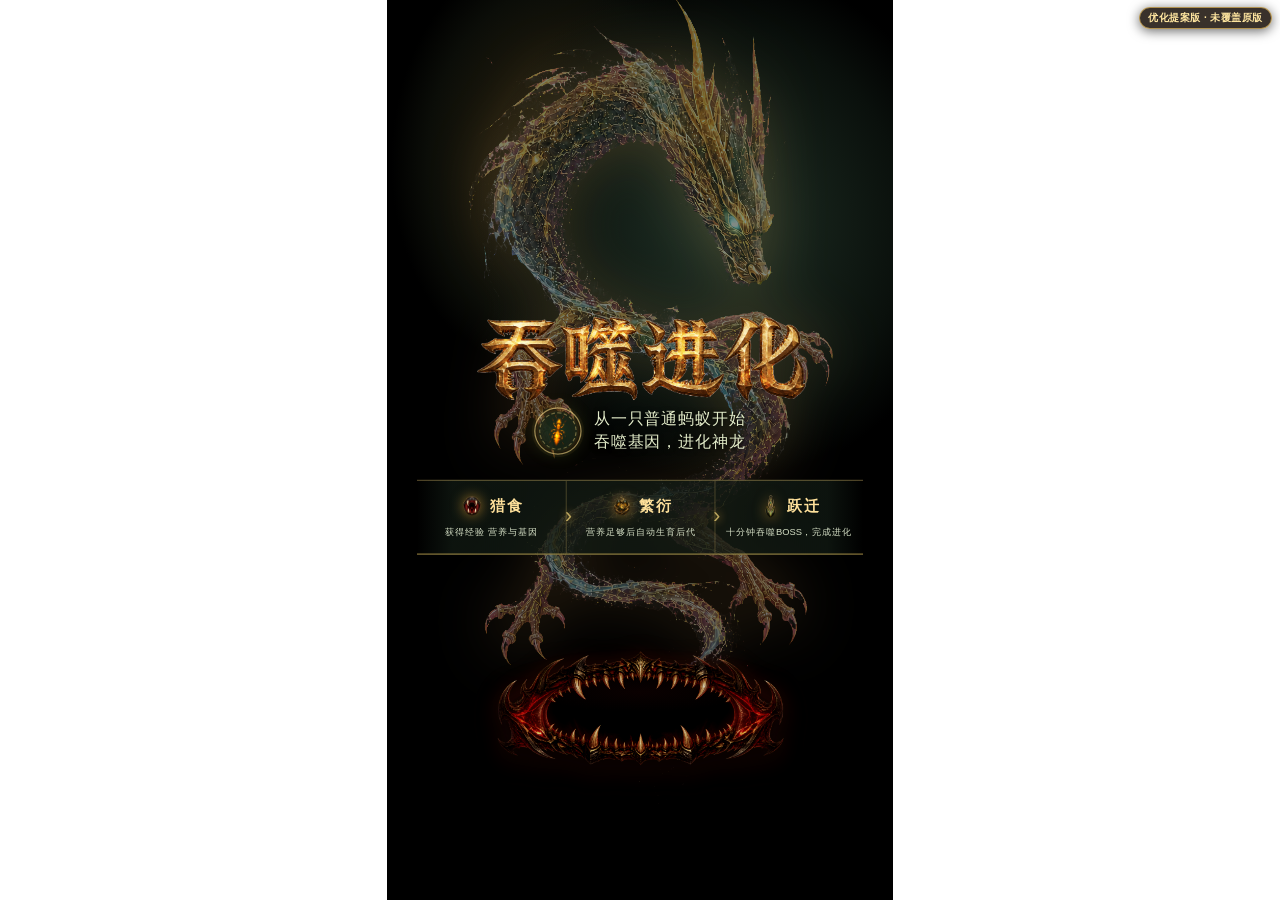
<file: index.html>
<!doctype html>
<html lang="zh-CN">
  <head>
    <meta charset="UTF-8" />
    <meta name="viewport" content="width=device-width, initial-scale=1.0, maximum-scale=1.0, user-scalable=no" />
    <meta name="theme-color" content="#120b04" />
    <meta name="description" content="吞噬进化独立优化提案版，不覆盖当前游戏。" />
    <title>吞噬进化 · 优化提案版</title>
    <style>
      #boot-loader { position: fixed; inset: 0; z-index: 99; display: grid; place-items: center; background: radial-gradient(circle at 50% 36%, #3c2811 0, #130c06 45%, #030201 100%); color: #fff0b3; font-family: "Microsoft YaHei", "PingFang SC", sans-serif; transition: opacity .35s ease, visibility .35s ease; }
      #boot-loader.is-ready { opacity: 0; visibility: hidden; pointer-events: none; }
      .boot-card { width: min(78vw, 330px); text-align: center; }
      .boot-mark { width: 62px; height: 62px; margin: 0 auto 18px; border: 2px solid #ffd86c; border-radius: 50%; display: grid; place-items: center; color: #ffd86c; font-size: 29px; box-shadow: 0 0 24px #e99e4370; animation: boot-pulse 1.5s ease-in-out infinite alternate; }
      .boot-title { font-weight: 800; font-size: 25px; letter-spacing: 2px; }
      .boot-status { min-height: 24px; margin: 9px 0 17px; color: #d8c38f; font-size: 13px; }
      .boot-track { height: 8px; overflow: hidden; border: 1px solid #d4aa4c; border-radius: 99px; background: #100a04; }
      .boot-fill { width: 0%; height: 100%; background: linear-gradient(90deg, #9d541f, #ffe387); transition: width .14s linear; }
      .boot-percent { margin-top: 9px; color: #fff0bd; font-weight: 800; font-size: 13px; }
      #proposal-badge { position: fixed; z-index: 120; top: max(7px, env(safe-area-inset-top)); right: 8px; padding: 5px 8px; border: 1px solid #ffd36a99; border-radius: 99px; background: #170d06d9; color: #ffe6a0; font: 800 10px/1 "Microsoft YaHei", "PingFang SC", sans-serif; letter-spacing: .5px; pointer-events: none; box-shadow: 0 2px 12px #0009; }
      @keyframes boot-pulse { from { transform: scale(.93); opacity: .68; } to { transform: scale(1.05); opacity: 1; } }
    </style>
    <script type="module" crossorigin src="./assets/proposal-gE-qXoQn.js"></script>
    <link rel="stylesheet" crossorigin href="./assets/proposal-D3wKPEaU.css">
  </head>
  <body>
    <div id="game" data-project="ant-devour-proposal-v1"></div>
    <aside id="proposal-badge">优化提案版 · 未覆盖原版</aside>
    <section id="boot-loader" aria-live="polite" aria-label="提案版加载中">
      <div class="boot-card">
        <div class="boot-mark">✦</div>
        <div class="boot-title">正在载入优化提案</div>
        <div class="boot-status" data-boot-status>正在准备独立预览资源</div>
        <div class="boot-track"><div class="boot-fill" data-boot-fill></div></div>
        <div class="boot-percent" data-boot-percent>0%</div>
      </div>
    </section>
  </body>
</html>
</file>
<file: assets/proposal-D3wKPEaU.css>
*{box-sizing:border-box}html,body{margin:0;width:100%;height:100%;overflow:hidden;background:#fff;color:#f4efd2;font-family:Microsoft YaHei,PingFang SC,Noto Sans SC,sans-serif}body{display:grid;place-items:center}#game{position:relative;width:min(100vw,56.25vh);height:min(100vh,177.77778vw);overflow:hidden;touch-action:none;background:#fff}.ant-ui{--ant-ui-scale: 1;position:absolute;inset:0 auto auto 0;z-index:5;width:405px;height:720px;transform:scale(var(--ant-ui-scale));transform-origin:top left;color:#eff9df;font-family:Microsoft YaHei,PingFang SC,Noto Sans SC,sans-serif;pointer-events:none;user-select:none;-webkit-user-select:none}.ant-ui button{border:0;font:inherit;color:inherit;cursor:pointer;-webkit-tap-highlight-color:transparent}.ant-hud{position:absolute;inset:0}.ant-pause{position:absolute;left:13px;top:7px;width:36px;height:36px;border-radius:50%;background:#1c4138;border:2px solid #b9f6dc!important;pointer-events:auto}.ant-pause:before,.ant-pause:after{content:"";position:absolute;top:8px;width:5px;height:18px;border-radius:1px;background:#efffe8}.ant-pause:before{left:10px}.ant-pause:after{right:10px}.ant-pause.is-paused:before{left:12px;top:8px;width:0;height:0;border-top:9px solid transparent;border-bottom:9px solid transparent;border-left:14px solid #efffe8;border-radius:0;background:transparent}.ant-pause.is-paused:after{display:none}.ant-stage{position:absolute;top:9px;left:54px;right:54px;text-align:center;color:#f7e6ad;font-size:15px;font-weight:800}.ant-xp{position:absolute;left:19px;top:43px;width:367px;height:15px;border:2px solid #79a7d4;border-radius:8px;overflow:hidden;background:#07120c}.ant-xp-fill{height:100%;width:.3%;background:linear-gradient(90deg,#237dd1,#65c9ff);transition:width .12s linear}.ant-xp-label{position:absolute;top:45px;left:0;width:100%;text-align:center;font-size:12px;color:#f2f7ff;font-weight:800;text-shadow:0 1px 2px #07120c}.ant-swarm,.ant-brood{position:absolute;top:66px;font-size:11px;font-weight:700}.ant-swarm{left:18px;color:#d5e7b4}.ant-brood{right:18px;color:#91edca}.ant-genes{position:absolute;top:89px;left:10px;right:10px;display:flex;align-items:center;gap:3px}.ant-gene-title{flex:0 0 auto;color:#f7e6ad;font-size:10px;font-weight:800;margin-right:1px}.ant-gene{min-width:0;flex:1 1 0;height:20px;display:flex;align-items:center;justify-content:space-evenly;border:1px solid var(--gene);border-radius:4px;background:#07120c;color:#ecf5d7;font-size:10px;font-weight:800}.ant-synergy{position:absolute;top:115px;left:0;width:100%;text-align:center;color:#ffcf79;font-size:11px;font-weight:800}.ant-notice{position:absolute;top:132px;left:20px;right:20px;text-align:center;color:#fff0b4;font-size:14px;font-weight:800;line-height:1.35;text-shadow:0 2px 3px #111}.ant-boss-name{position:absolute;top:146px;left:0;width:100%;text-align:center;color:#ffd0bb;font-size:12px;font-weight:800}.ant-boss{position:absolute;top:166px;left:62px;width:280px;height:7px;overflow:hidden;border-radius:5px;background:#351210;opacity:0}.ant-boss-fill{width:100%;height:100%;background:#f1564a}.ant-skills{position:absolute;left:7px;right:7px;top:533px;display:grid;grid-template-columns:repeat(4,minmax(0,1fr));gap:4px}.ant-skill{min-width:0;height:36px;padding:3px 3px 2px;border:1px solid var(--skill);border-radius:5px;background:#090d12e8;display:flex;flex-direction:column;align-items:center;justify-content:center;color:#fff0bc;line-height:1.05;text-align:center;box-shadow:inset 0 0 8px color-mix(in srgb,var(--skill) 14%,transparent)}.ant-skill strong{display:-webkit-box;max-width:100%;overflow:hidden;color:#fff0bc;font-size:8px;font-weight:800;line-height:1.08;-webkit-line-clamp:2;-webkit-box-orient:vertical}.ant-skill span{display:block;margin-top:2px;color:var(--skill);font-size:8px;font-weight:800;letter-spacing:.5px}.ant-command{position:absolute;right:21px;bottom:23px;width:78px;height:78px;border-radius:50%;background:#2f8b70;border:0!important;outline:none!important;-webkit-tap-highlight-color:transparent;font-weight:800;font-size:14px;line-height:18px;pointer-events:auto;box-shadow:0 0 13px #63e6bb52,0 4px 12px #12372d88;transition:background-color .14s ease,box-shadow .14s ease,color .14s ease}.ant-command.is-cooling{background:#18342e;color:#a9c8bd;box-shadow:0 3px 9px #081d188f}.ant-command.is-cooling small{color:#789b8f}.ant-command-ring{position:absolute;z-index:0;inset:-4px;width:86px;height:86px;overflow:visible;pointer-events:none}.ant-command-ring circle{fill:none;stroke:#9df7d3;stroke-width:2;stroke-linecap:round;stroke-dasharray:1;stroke-dashoffset:0;transform:rotate(-90deg);transform-origin:50% 50%;transition:stroke-dashoffset .08s linear;filter:drop-shadow(0 0 3px #63e6bb66)}.ant-command-label,.ant-command small{position:relative;z-index:1}.ant-command small{display:block;margin-top:3px;color:#bffff0;font-size:11px}.ant-command-key{position:absolute;right:21px;bottom:3px;width:78px;color:#d9f4e7;font-size:10px;font-weight:800;line-height:14px;text-align:center;letter-spacing:1px;pointer-events:none;text-shadow:0 1px 3px #071b16,0 0 5px #63e6bb55}.ant-joystick{position:absolute;left:156px;bottom:18px;width:92px;height:92px;border-radius:50%;background:#071b16b3;border:2px solid #9df7d3a0;pointer-events:auto;touch-action:none}.ant-joystick-inner{position:absolute;inset:9px;border:1px solid #9df7d34d;border-radius:50%;background:#2b6e5d33}.ant-joystick-knob{position:absolute;left:26px;top:26px;width:38px;height:38px;border-radius:50%;background:#63c9a5;border:2px solid #d8ffe9;display:grid;place-items:center;color:#edffe7;font-size:11px;font-weight:800;transition:transform .03s linear}.ant-hint{position:absolute;left:20px;right:20px;bottom:172px;text-align:center;color:#5b7e65;font-size:11px}.ant-encounter{position:absolute;z-index:8;top:121px;left:18px;right:18px;padding:6px 12px 7px;border-top:1px solid #ffd78a99;border-bottom:1px solid #ffd78a99;background:linear-gradient(90deg,#10080a58,#3a15197d,#10080a58);box-shadow:0 2px 12px #0505052b;-webkit-backdrop-filter:blur(2px);backdrop-filter:blur(2px);color:#fff1c3;text-align:center;pointer-events:none;opacity:0;transform:translateY(-10px) scale(.98);transition:opacity .26s ease,transform .3s ease}.ant-encounter.is-visible{opacity:1;transform:translateY(0) scale(1)}.ant-encounter-tag{margin:0 0 2px;color:#f0c870;font-size:8px;font-weight:800;letter-spacing:1.5px}.ant-encounter h2{margin:0;color:#ffe2a4;font-size:15px;line-height:1.2;text-shadow:0 0 9px #e55a4666}.ant-encounter p{margin:3px 0 0;color:#f0e4c8;font-size:9px;line-height:1.35;text-shadow:0 1px 2px #0b0906}.ant-ui:has(.ant-encounter.is-visible) .ant-notice{top:191px}.ant-lore{padding:9px 12px;border-left:2px solid #d7b35b;background:#1b251be0;color:#d9e4bb!important;font-size:12px!important;line-height:1.55!important;text-align:left}.ant-lore b{color:#ffe0a0;letter-spacing:2px}.ant-modal{display:none;position:absolute;inset:0;background:#050a06db;pointer-events:auto}.ant-modal.is-open{display:block}.ant-modal-card{position:absolute;left:28px;right:28px;top:90px;text-align:center}.ant-modal h1{margin:0;color:#ffe5a0;font-size:31px}.ant-modal h2{margin:0;color:#fff1b6;font-size:29px}.ant-modal p{margin:18px 0;color:#d9e7bd;font-size:16px;line-height:1.65}.ant-primary{min-width:230px;min-height:58px;border:2px solid #ffd27a!important;background:#a65f33;color:#fff1b4;font-size:23px;font-weight:800}.ant-upgrade-list{position:absolute;top:210px;left:17px;right:17px;display:flex;gap:12px}.ant-upgrade{width:114px;min-height:315px;padding:15px 6px 10px;border:2px solid var(--upgrade);background:#161915;color:#fff3cf;text-align:center;cursor:pointer;pointer-events:auto;-webkit-tap-highlight-color:transparent}.ant-upgrade:active{transform:scale(.97);background:#283128}.ant-upgrade .rarity{color:var(--upgrade);font-size:11px;font-weight:800}.ant-upgrade h3{margin:18px 0 15px;font-size:16px}.ant-upgrade p{min-height:68px;margin:0;color:#deebca;font-size:13px;line-height:1.45}.ant-upgrade .level-preview{min-height:28px;color:#aebc9a;font-size:10px;line-height:1.35}.ant-upgrade .level-preview b{margin:0 3px;color:#f8dc8f}.ant-upgrade .level-preview strong{display:block;color:#ffe7a0;font-size:11px}.ant-upgrade .stars{margin:10px 0;color:#ffd56f;font-size:21px;letter-spacing:0}.ant-upgrade .star{display:inline-block;color:#9d8144}.ant-upgrade .star.is-owned{color:#ffd56f;text-shadow:0 0 5px #d98835aa}.ant-upgrade .star.is-pending{color:#fff1aa;text-shadow:0 0 5px #f4b94b,0 0 13px #e89b36;animation:ant-upgrade-star-pulse .82s ease-in-out infinite alternate}.ant-upgrade .star.is-locked{color:#9d8144}.ant-upgrade .star.is-locked:first-letter{color:#9d8144}@keyframes ant-upgrade-star-pulse{0%{opacity:.28;transform:scale(.78)}to{opacity:1;transform:scale(1.22)}}.ant-ui:has(.ant-modal.is-open .ant-opening-card) .ant-hud,.ant-ui:has(.ant-modal.is-open .ant-chapter-card) .ant-hud,.ant-ui:has(.ant-modal.is-open .ant-clear-card) .ant-hud,.ant-ui:has(.ant-modal.is-open .ant-science-card) .ant-hud,.ant-ui.is-cinematic .ant-hud{visibility:hidden}.ant-upgrade.is-legendary{position:relative;overflow:hidden;border-color:#ffe29a;background:linear-gradient(158deg,#241706,#5a3510 48%,#17120a);box-shadow:inset 0 0 22px #ffcc5529,0 0 10px #ffca4b9c;animation:ant-legendary-card-glow 1.55s ease-in-out infinite alternate}.ant-upgrade.is-legendary:before{content:"";position:absolute;z-index:0;top:-28%;bottom:-28%;left:-72%;width:43%;transform:rotate(16deg);background:linear-gradient(90deg,transparent,#fff2ae9c,transparent);animation:ant-legendary-card-sweep 2.65s ease-in-out infinite}.ant-upgrade.is-legendary>*{position:relative;z-index:1}.ant-upgrade.is-legendary .rarity{color:#ffde81;letter-spacing:1px;text-shadow:0 0 5px #f3b736,0 0 12px #f3a62a}.ant-upgrade.is-legendary h3{color:#fff0bd;text-shadow:0 0 9px #c57720}.ant-upgrade.is-legendary .stars{color:#ffe394;text-shadow:0 0 7px #ffd051}.ant-upgrade.is-legendary .star.is-pending{color:#fff7c4;text-shadow:0 0 7px #fff2a0,0 0 17px #ffc145}.ant-upgrade.is-legendary:active{background:#6e4214}@keyframes ant-legendary-card-glow{0%{box-shadow:inset 0 0 16px #ffcc551c,0 0 7px #ffca4b7a}to{box-shadow:inset 0 0 29px #ffdc6a4a,0 0 16px #ffe071c7}}@keyframes ant-legendary-card-sweep{0%,30%{left:-76%;opacity:0}42%{opacity:.82}66%,to{left:142%;opacity:0}}.ant-modal:has(.ant-opening-card){overflow:hidden;background:radial-gradient(ellipse 70% 48% at 52% 25%,#1d2816,#090d09 52%,#000);background-color:#000}.ant-opening-card{top:43px;left:20px;right:20px;min-height:670px;padding-top:52px;display:flex;flex-direction:column;align-items:center;text-align:center;isolation:isolate}.ant-opening-dragon{position:absolute;z-index:0;top:-43px;left:53%;width:424px;height:720px;object-fit:contain;pointer-events:none;opacity:.43;transform:translate(-50%);mix-blend-mode:screen;filter:saturate(.88) contrast(1.08) drop-shadow(0 0 20px #7dd6c899)}.ant-opening-topline{position:relative;z-index:1;width:100%;display:flex;align-items:center;justify-content:center;gap:10px;color:#d1c595;font-size:9px;font-weight:800;letter-spacing:1.7px}.ant-opening-topline i{width:23px;height:1px;background:#cfa954;box-shadow:0 0 7px #f5d477}.ant-opening-emblem{position:relative;z-index:1;width:100px;height:100px;margin-top:0;display:grid;place-items:center;border:1px solid #f7d574;border-radius:50%;background:radial-gradient(circle,#2e4627e8 0%,#111e16e6 62%,#a8863b32 63%,transparent 68%);box-shadow:0 0 0 5px #cba74b16,0 0 31px #a7d14c38,inset 0 0 20px #d4af4455}.ant-opening-ring{position:absolute;inset:7px;border:1px dashed #f5d47c99;border-radius:50%;animation:ant-opening-orbit 16s linear infinite}.ant-opening-emblem img{width:53px;height:74px;object-fit:contain;filter:drop-shadow(0 4px 7px #031008) saturate(1.3) brightness(1.25);transform:rotate(7deg)}.ant-opening-eyebrow{position:relative;z-index:1;margin:7px 0 0!important;color:#b7d77a!important;font-size:8px!important;line-height:1!important;font-weight:800;letter-spacing:2.5px}.ant-opening-card h1{position:relative;z-index:1;margin-top:14px;color:#ffe7a2;font-family:Songti SC,STSong,"Noto Serif SC","Source Han Serif SC",serif;font-size:42px;font-style:normal;font-weight:800;line-height:1;letter-spacing:7px;white-space:nowrap;transform:none;text-shadow:0 3px 0 #4b2a18,0 0 9px #f0c85c73,0 0 22px #b87c2d42}.ant-opening-title-image{position:relative;z-index:1;display:block;width:min(310px,100%);height:auto;margin:14px auto 0}.ant-opening-tagline{position:relative;z-index:1;margin:8px 0 0!important;color:#e4edca!important;font-size:14px!important;line-height:1.55!important;letter-spacing:.6px}.ant-opening-lore{position:relative;z-index:1;width:100%;padding:11px 14px 10px;border-top:1px solid #d7ba665e;border-bottom:1px solid #d7ba665e;background:linear-gradient(90deg,transparent,#202a1ac2 12%,#202a1ac2 88%,transparent);text-align:left}.ant-opening-lore b{display:block;color:#ffdc8b;font-size:12px;letter-spacing:.45px}.ant-opening-lore span{display:block;margin-top:3px;color:#bdd2a6;font-size:10px;line-height:1.5}.ant-opening-mission{position:relative;z-index:1;width:94%;margin-top:24px;display:grid;grid-template-columns:repeat(3,1fr);gap:6px}.ant-opening-mission>div{min-height:62px;padding:8px 4px 6px;border:1px solid #9cb3793d;border-bottom:2px solid #c8a951a8;background:linear-gradient(180deg,#14201572,#080c0870);box-shadow:inset 0 1px #d7b45b12;display:flex;flex-direction:column;align-items:center;text-align:center}.ant-mission-titleline{display:flex;align-items:center;justify-content:center;gap:4px;min-height:24px}.ant-mission-icon{width:22px;height:22px;display:grid;place-items:center;flex:0 0 auto;filter:drop-shadow(0 0 5px #e8a636a8)}.ant-mission-icon img{width:22px;height:22px;object-fit:contain}.ant-opening-mission strong{display:block;color:#ffe19b;font-size:13px;letter-spacing:1.25px}.ant-opening-mission>div>span:last-child{display:block;margin-top:4px;color:#d5dfc5;font-size:8px;line-height:1.25}.ant-opening-mission div:nth-child(3)>span:last-child{font-size:7.5px;line-height:1.2}.ant-opening-start{position:relative;z-index:1;width:258px;min-height:59px;margin-top:22px;border:1px solid #ffe197!important;background:linear-gradient(90deg,#703720,#b76b33 50%,#703720);color:#fff4c8;font-size:22px;letter-spacing:3px;text-shadow:0 1px 1px #4a1d14;box-shadow:0 0 0 4px #f3c76b1a,0 9px 17px #05070577,inset 0 1px #ffe8a777;animation:ant-opening-call 1.8s ease-in-out infinite}.ant-opening-start:before,.ant-opening-start:after{content:"";position:absolute;top:50%;width:24px;height:1px;background:#ffe6a4}.ant-opening-start:before{left:13px}.ant-opening-start:after{right:13px}.ant-opening-start small{display:block;margin-bottom:1px;color:#f6d880;font-size:8px;letter-spacing:3px;text-shadow:none}.ant-opening-footnote{position:relative;z-index:1;margin:9px 0 0!important;color:#99af83!important;font-size:9px!important;line-height:1.35!important}@keyframes ant-opening-orbit{to{transform:rotate(360deg)}}@keyframes ant-opening-call{0%,to{filter:brightness(.92);box-shadow:0 0 0 4px #f3c76b14,0 9px 17px #05070577,inset 0 1px #ffe8a777}50%{filter:brightness(1.16);box-shadow:0 0 0 5px #f3c76b2c,0 9px 22px #05070577,inset 0 1px #fff0ba}}.ant-modal:has(.ant-opening-card--beast-core){background:radial-gradient(ellipse 64% 38% at 66% 25%,#203126 0%,#0a100c 57%,transparent 76%),radial-gradient(ellipse 42% 31% at 34% 18%,#302611 0%,#0b0d08 62%,transparent 79%),#000}.ant-opening-card--beast-core{top:0;left:0;right:0;min-height:720px;padding:0;display:block}.ant-opening-card--beast-core .ant-opening-dragon{top:-27px;left:51%;width:405px;height:682px;opacity:.44;filter:saturate(1.04) contrast(1.12) brightness(1.02) drop-shadow(0 0 22px #e8ad577d)}.ant-opening-card--beast-core .ant-opening-origin{position:absolute;z-index:2;top:326px;left:50%;width:max-content;display:flex;align-items:center;gap:8px;transform:translate(-50%)}.ant-opening-card--beast-core .ant-opening-emblem{position:relative;top:auto;left:auto;width:38px;height:38px;margin:0 2px 0 0;flex:0 0 38px;transform:none;border-color:#efd27eaa;background:radial-gradient(circle,#293d26e8 0%,#111b14e8 61%,#a8863b24 62%,transparent 69%);box-shadow:0 0 0 2px #cba74b12,0 0 14px #a7d14c24,inset 0 0 10px #d4af443b}.ant-opening-card--beast-core .ant-opening-ring{inset:3px;opacity:.68}.ant-opening-card--beast-core .ant-opening-emblem img{width:20px;height:28px}.ant-opening-card--beast-core .ant-opening-title-image{position:absolute;top:235px;left:50%;width:274px;height:auto;margin:0;transform:translate(-50%)}.ant-opening-card--beast-core .ant-opening-tagline{position:static;z-index:1;width:auto;margin:0!important;transform:none;font-size:13px!important;line-height:1.46!important;text-align:left;white-space:nowrap;text-shadow:0 1px 4px #000}.ant-opening-card--beast-core .ant-opening-mission{position:absolute;z-index:2;top:384px;left:6%;width:88%;margin:0;gap:0;border-top:1px solid #bda45d66;border-bottom:1px solid #d5b75b9c;background:linear-gradient(90deg,transparent,#111a13bf 8%,#111a13bf 92%,transparent)}.ant-opening-card--beast-core .ant-opening-mission>div{position:relative;min-height:58px;padding:8px 5px 6px;border:0;border-bottom:0;background:transparent;box-shadow:none}.ant-opening-card--beast-core .ant-opening-mission>div+div{border-left:1px solid #bda45d42}.ant-opening-card--beast-core .ant-opening-mission>div:not(:last-child):after{content:"›";position:absolute;z-index:3;top:19px;right:-5px;color:#f3d579b8;font-size:17px;text-shadow:0 0 7px #dba742}.ant-opening-card--beast-core .ant-mission-icon,.ant-opening-card--beast-core .ant-mission-icon img{width:20px;height:20px}.ant-opening-card--beast-core .ant-opening-mission strong{font-size:12px}.ant-opening-card--beast-core .ant-opening-mission>div>span:last-child{font-size:7.5px}.ant-opening-card--beast-core .ant-opening-start{position:absolute;z-index:2;top:516px;left:50%;width:278px;min-height:102px;margin:0;padding:0;display:flex;align-items:center;justify-content:center;overflow:visible;isolation:isolate;border:0!important;border-radius:0;line-height:1;transform:translate(-50%);background:transparent;box-shadow:none;animation:none;transition:transform .15s ease,filter .15s ease}.ant-opening-card--beast-core .ant-opening-start:before{content:"";position:absolute;z-index:0;top:50%;left:50%;right:auto;width:76%;height:48%;border:0;border-radius:50%;background:radial-gradient(ellipse,#a8100b47 0%,#4c090732 42%,transparent 74%);box-shadow:0 0 24px #b31b102e;transform:translate(-50%,-50%);animation:ant-maw-throat 2.5s ease-in-out infinite;pointer-events:none}.ant-opening-card--beast-core .ant-opening-start:after{content:"";position:absolute;z-index:2;top:37%;left:50%;right:auto;width:60%;height:32%;border-radius:50%;background:radial-gradient(ellipse,#6d08061f 0%,transparent 72%);opacity:.8;transform:translate(-50%,-50%);animation:ant-maw-swallow-light 2.5s ease-in-out infinite;pointer-events:none}.ant-opening-card--beast-core .ant-opening-start-maw{position:absolute;z-index:1;inset:0;display:block;width:100%;height:100%;object-fit:contain;filter:brightness(.8) saturate(.9) contrast(1.08) drop-shadow(0 7px 8px #000c) drop-shadow(0 0 8px #8f180b3d);transform:scale(.98,.94);transform-origin:50% 50%;animation:ant-maw-breathe 2.5s ease-in-out infinite;transition:transform .15s ease,filter .15s ease;pointer-events:none}.ant-opening-card--beast-core .ant-opening-start:active{transform:translate(-50%) scale(.96);filter:brightness(1.14)}.ant-opening-card--beast-core .ant-opening-start:active .ant-opening-start-maw{filter:brightness(1.12) saturate(1.08) contrast(1.14) drop-shadow(0 5px 7px #000e) drop-shadow(0 0 12px #b9221257);transform:scale(1.03,.72)}@keyframes ant-maw-breathe{0%,to{filter:brightness(.78) saturate(.88) contrast(1.08) drop-shadow(0 7px 8px #000c) drop-shadow(0 0 7px #8f180b31);transform:scale(.98,.91)}50%{filter:brightness(.94) saturate(1.02) contrast(1.12) drop-shadow(0 8px 10px #000d) drop-shadow(0 0 13px #ad1d0e52);transform:scaleX(1.02)}}@keyframes ant-maw-throat{0%,to{opacity:.5;transform:translate(-50%,-50%) scale(.82)}50%{opacity:1;transform:translate(-50%,-50%) scale(1.08)}}@keyframes ant-maw-swallow-light{0%,to{opacity:.36;transform:translate(-50%,-50%) scale(.78,.64)}50%{opacity:.88;transform:translate(-50%,-50%) scale(1.08,.86)}}.ant-modal:has(.ant-chapter-card){background:radial-gradient(circle at 50% 23%,#59271f,#1c1712 31%,#080b08 66%,#000)}.ant-chapter-card{top:18px;left:22px;right:22px;min-height:684px;padding:18px 18px 20px;border:1px solid #d7b45b69;background:linear-gradient(180deg,#341c17b8,#101712e8 58%,#070a08f2);box-shadow:inset 0 0 45px #e9582b18,0 18px 45px #000a}.ant-chapter-kicker{color:#e4c36f;font-family:Songti SC,STSong,serif;font-size:13px;font-weight:800;letter-spacing:4px}.ant-chapter-portrait{width:116px;height:116px;margin:10px auto 7px;display:grid;place-items:center;border:1px solid #ffd977;border-radius:50%;background:radial-gradient(circle,#743325 0%,#211711 62%,transparent 64%);box-shadow:0 0 0 7px #d5a94a16,0 0 36px #e84f2c5c,inset 0 0 28px #ffc75a35}.ant-chapter-portrait img{width:91px;height:91px;object-fit:contain;filter:saturate(1.25) contrast(1.08) drop-shadow(0 8px 10px #000)}.ant-chapter-card h1{font-family:Songti SC,STSong,"Noto Serif SC",serif;font-size:29px;font-weight:800;letter-spacing:3px}.ant-chapter-card .ant-chapter-lead{margin:7px 0 10px;color:#f0e2ba;font-size:14px;line-height:1.45}.ant-chapter-stats{display:grid;grid-template-columns:repeat(2,1fr);gap:1px;overflow:hidden;border:1px solid #d7b45b65;background:#d7b45b52}.ant-chapter-stats>div{min-height:47px;padding:7px 9px;background:#121a13df;text-align:left}.ant-chapter-stats span{display:block;color:#bfcca8;font-size:9px;letter-spacing:.6px}.ant-chapter-stats b{display:flex;align-items:baseline;gap:6px;margin-top:2px;color:#ffdc87;font-size:16px;line-height:1.1}.ant-chapter-stats b em{color:#9eaa91;font-size:12px;font-style:normal;font-weight:700}.ant-chapter-stats b i{color:#d7b45b;font-size:11px;font-style:normal}.ant-chapter-stats b strong{color:#ffe39a;font-size:18px;text-shadow:0 0 9px #e4a94452}.ant-chapter-power{margin-top:10px;padding:8px 10px;border-top:1px solid #d7b45b65;border-bottom:1px solid #d7b45b65;background:#121a13b8}.ant-chapter-power span{display:block;color:#c9d8b6;font-size:10px;line-height:1.45}.ant-chapter-skill-preview{margin-top:8px;padding:7px 9px;border:1px solid #d7b45b42;background:linear-gradient(90deg,#2b160eaa,#3d2611aa,#2b160eaa)}.ant-chapter-skill-preview b{display:block;color:#ffe08b;font-size:10px;letter-spacing:1px}.ant-chapter-skill-preview span{display:block;margin-top:3px;color:#e5d4ad;font-size:8px;line-height:1.45}.ant-chapter-roster{margin:8px 0 10px;color:#b9ca9e;font-size:9px;line-height:1.45;letter-spacing:.6px}.ant-chapter-card .ant-chapter-maw-start{position:relative;width:252px;height:88px;margin:0 auto;padding:0;display:block;overflow:visible;isolation:isolate;border:0;background:transparent;pointer-events:auto;transition:transform .15s ease,filter .15s ease}.ant-chapter-card .ant-chapter-maw-start:before{content:"";position:absolute;z-index:0;top:50%;left:50%;width:76%;height:48%;border-radius:50%;background:radial-gradient(ellipse,#a8100b47 0%,#4c090732 42%,transparent 74%);box-shadow:0 0 24px #b31b102e;transform:translate(-50%,-50%);animation:ant-maw-throat 2.5s ease-in-out infinite;pointer-events:none}.ant-chapter-card .ant-chapter-maw-start:after{content:"";position:absolute;z-index:2;top:37%;left:50%;width:60%;height:32%;border-radius:50%;background:radial-gradient(ellipse,#6d08061f 0%,transparent 72%);transform:translate(-50%,-50%);animation:ant-maw-swallow-light 2.5s ease-in-out infinite;pointer-events:none}.ant-chapter-card .ant-chapter-maw-start .ant-opening-start-maw{position:absolute;z-index:1;inset:0;width:100%;height:100%;object-fit:contain;transform-origin:50% 50%;animation:ant-maw-breathe 2.5s ease-in-out infinite;pointer-events:none}.ant-chapter-card .ant-chapter-maw-start:active{transform:scale(.96);filter:brightness(1.14)}.ant-chapter-card .ant-chapter-maw-start:active .ant-opening-start-maw{transform:scale(1.03,.72)}.ant-modal:has(.ant-clear-card){overflow:hidden;background:radial-gradient(circle at 50% 18%,#7a390f 0%,#2a1608 23%,transparent 47%),radial-gradient(circle at 50% 82%,#243b29,#080c09 45%,#000 78%)}.ant-clear-card{top:16px;left:17px;right:17px;min-height:688px;padding:18px 18px 16px;overflow:hidden;border:1px solid #ffe08b8c;background:linear-gradient(180deg,#2d1609d9,#11150ff2 52%,#060806f7);box-shadow:inset 0 0 48px #ffbd291f,0 18px 54px #000c}.ant-clear-card:before,.ant-clear-card:after{content:"";position:absolute;left:12px;right:12px;height:1px;background:linear-gradient(90deg,transparent,#ffe08b,transparent);opacity:.7}.ant-clear-card:before{top:45px}.ant-clear-card:after{bottom:82px}.ant-clear-kicker{color:#e8c76f;font-size:9px;font-weight:800;letter-spacing:2.4px}.ant-clear-core{position:relative;width:88px;height:88px;margin:12px auto 4px;display:grid;place-items:center;border-radius:50%;background:radial-gradient(circle,#fff8c8 0 7%,#ffca35 8% 17%,#8f3708 18% 31%,transparent 33%);box-shadow:0 0 20px #ffc2399e,0 0 58px #f4931c61;animation:ant-clear-core-pulse 1.35s ease-in-out infinite alternate}.ant-clear-core i{position:absolute;inset:4px;border:1px solid #ffe082b8;border-radius:50%;animation:ant-clear-core-orbit 5s linear infinite}.ant-clear-core i:nth-child(2){inset:15px;border-style:dashed;animation-direction:reverse;animation-duration:2.8s}.ant-clear-core b{color:#fff5b7;font-size:23px;text-shadow:0 0 9px #fff,0 0 19px #ffad1d}.ant-clear-overline{margin:3px 0 0!important;color:#dfbb70!important;font-size:9px!important;line-height:1.2!important;letter-spacing:1px}.ant-clear-card h1{margin:6px 0 0;color:#fff0b1;font-family:Songti SC,STSong,serif;font-size:28px;letter-spacing:3px;text-shadow:0 0 18px #e99c2b65}.ant-clear-lead{margin:7px 0 11px!important;color:#e7ddc0!important;font-size:12px!important;line-height:1.5!important}.ant-clear-stats{display:grid;grid-template-columns:repeat(3,1fr);gap:1px;border:1px solid #d8b75c58;background:#d8b75c44}.ant-clear-stats div{min-height:53px;padding:7px 3px;background:#11160fef}.ant-clear-stats span,.ant-clear-build small,.ant-clear-next small{display:block;color:#9eaa8d;font-size:8px;letter-spacing:.8px}.ant-clear-stats b{display:block;margin-top:4px;color:#ffe28a;font-size:16px}.ant-clear-build{padding:8px 4px 7px;border-bottom:1px solid #d8b75c34}.ant-clear-build small{margin:3px 0;color:#c2ab75}.ant-clear-build div{display:flex;flex-wrap:wrap;justify-content:center;gap:4px}.ant-clear-build span{padding:3px 6px;border:1px solid #d7b45b42;background:#d7b45b0e;color:#e5ddbf;font-size:8px}.ant-clear-build span b{color:#ffe08a}.ant-clear-next{margin:8px 0 9px;padding:7px 10px;display:flex;align-items:center;gap:10px;border-left:2px solid #f0c75b;background:linear-gradient(90deg,#6c2c1c42,#14201991);text-align:left}.ant-clear-next img{width:54px;height:54px;flex:0 0 auto;object-fit:contain;filter:drop-shadow(0 5px 7px #000) drop-shadow(0 0 9px #ff75465c)}.ant-clear-next b{display:block;margin:2px 0;color:#ffe08d;font-size:14px}.ant-clear-next span{display:block;color:#b9c9a8;font-size:8px;line-height:1.4}.ant-clear-next-button{min-height:50px;margin-top:0;font-size:16px;background:linear-gradient(90deg,#713113,#b96d25 50%,#713113);box-shadow:0 0 0 3px #f3c76b14,0 8px 16px #0009,inset 0 1px #ffe8a777}@keyframes ant-clear-core-pulse{0%{transform:scale(.92);filter:brightness(.86)}to{transform:scale(1.06);filter:brightness(1.22)}}@keyframes ant-clear-core-orbit{to{transform:rotate(360deg)}}.ant-upgrade-list{justify-content:center}@media(pointer:coarse){.ant-command-key{display:none}}.ant-modal:has(.ant-science-card){background:radial-gradient(circle at 50% 20%,#4a3518,#121912 42%,#030604)}.ant-science-card{top:66px;left:20px;right:20px;min-height:552px;padding:28px 22px 24px;border:1px solid #dfbd5f9e;background:linear-gradient(180deg,#2b2515f2,#0a140eef 65%,#050806f6);box-shadow:inset 0 0 34px #efbf4c1f,0 20px 48px #000b;text-align:left}.ant-science-kicker{color:#e4c36f;font-size:11px;font-weight:800;letter-spacing:3px;text-align:center}.ant-science-card h1{margin:15px 0 19px;color:#fff0b9;font-family:Songti SC,STSong,serif;font-size:28px;letter-spacing:2px;text-align:center}.ant-science-card section{margin:0 0 13px;padding:11px 12px;border-left:2px solid #d6ae4d;background:#d7b45b0e}.ant-science-card h2{margin:0 0 6px;color:#f7d77e;font-size:14px}.ant-science-card p{margin:0;color:#e4e0c6;font-size:12px;line-height:1.7}.ant-science-card strong{color:#ffe18a}.ant-science-note{margin:14px 0 18px;color:#b7c99c;font-size:11px;line-height:1.6;text-align:center}.ant-science-next{display:block;width:min(238px,100%);min-height:55px;margin:12px auto 0;background:linear-gradient(90deg,#6d341e,#ad6230 50%,#6d341e);box-shadow:0 0 0 3px #f3c76b14,0 9px 18px #000a,inset 0 1px #ffe8a777}canvas{display:block;width:100%!important;height:100%!important;image-rendering:auto}
</file>
